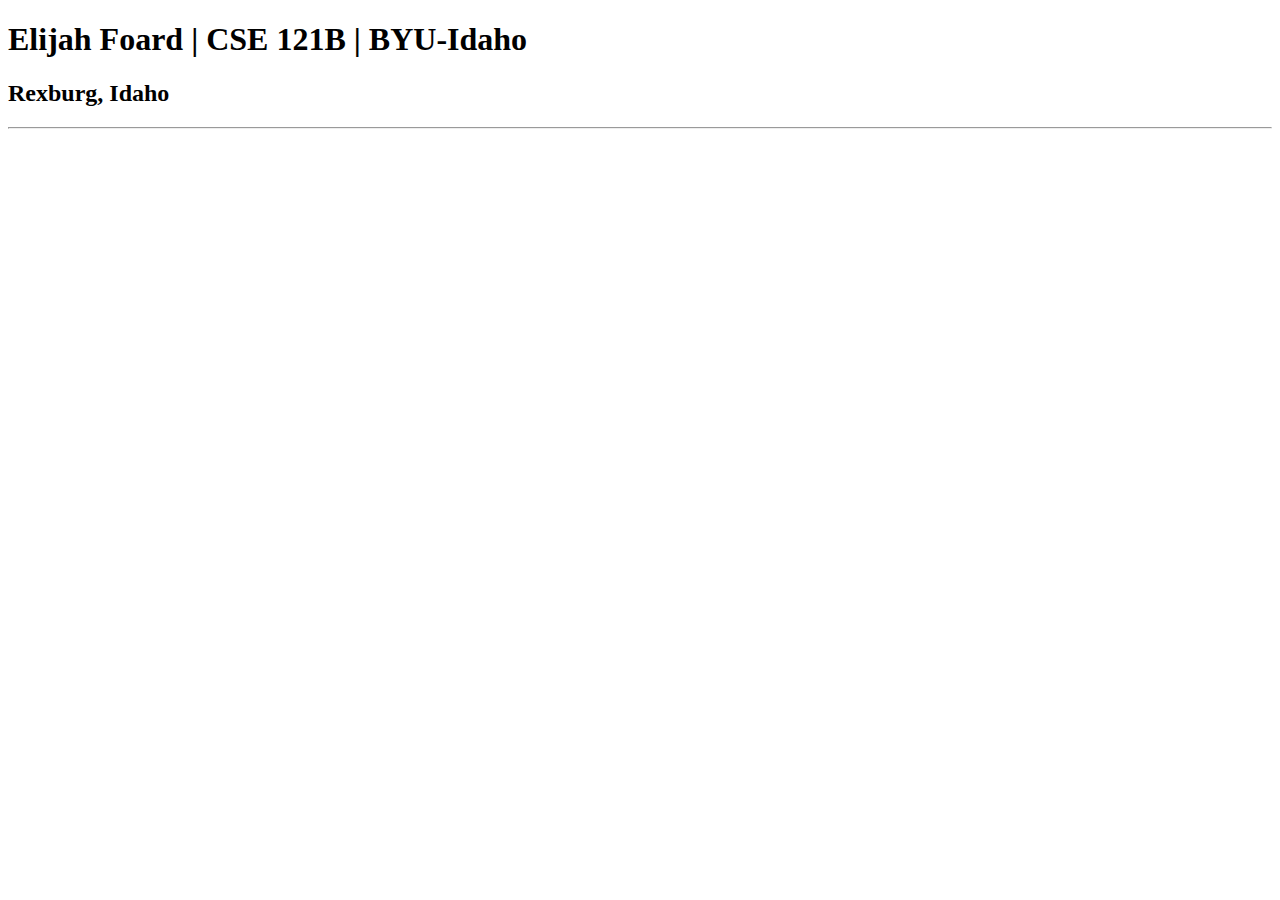
<file: index-old.html>
<!DOCTYPE html>
<html lang="en">
<head>
    <meta charset="UTF-8">
    <meta name="viewport" content="width=device-width, initial-scale=1.0">
    <title>Elijah Foard | CSE 121B | BYU-Idaho</title>
</head>
<body>
    <h1>Elijah Foard | CSE 121B | BYU-Idaho</h1>
    <h2>Rexburg, Idaho</h2>
    <hr>
</body>
</html>
</file>
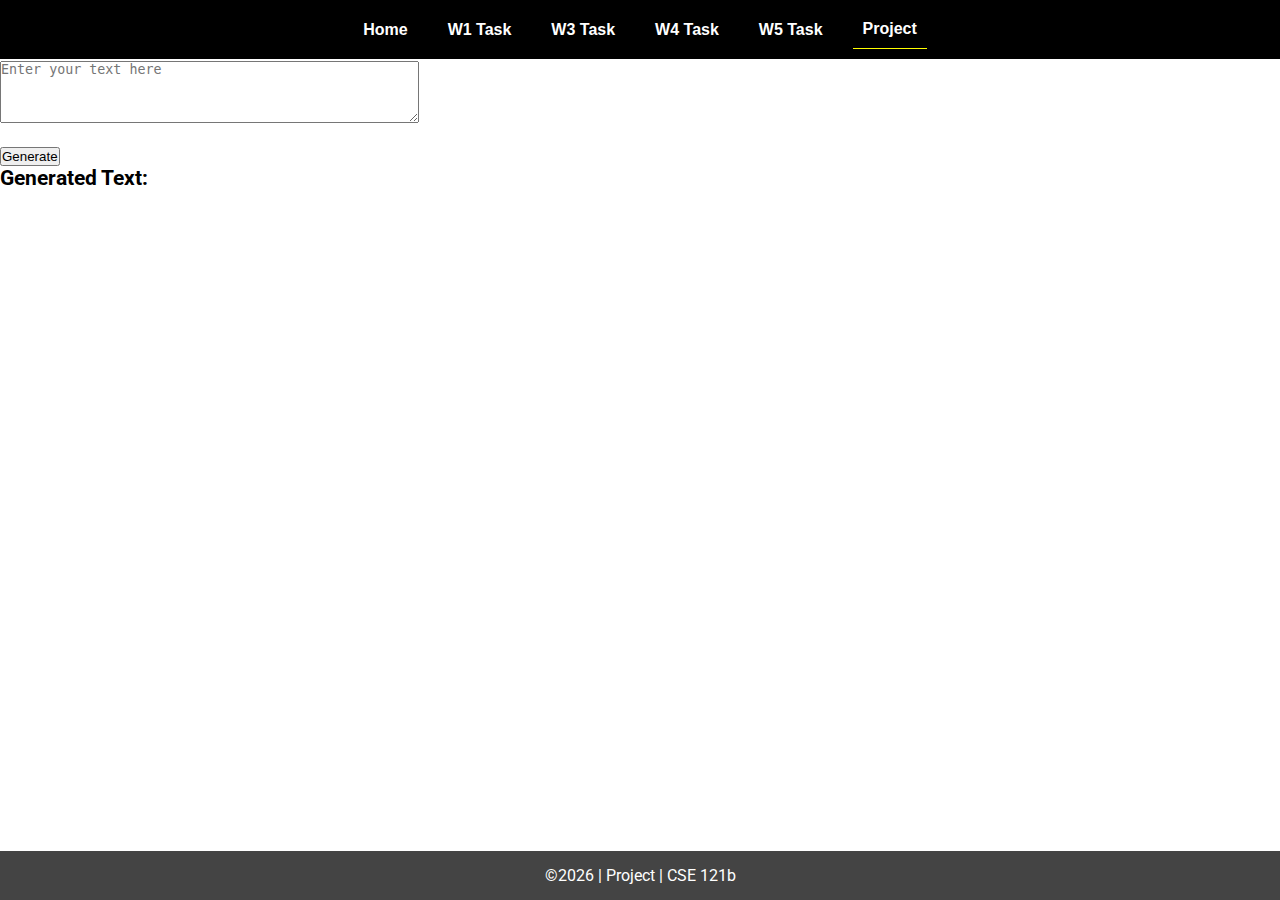
<file: project.html>
<!DOCTYPE html>
<html lang="en">

<head>
  <meta charset="UTF-8">
  <meta name="viewport" content="width=device-width, initial-scale=1.0">
  <title>Project | CSE 121b | W07: Project</title>
  <link rel="preconnect" href="https://fonts.googleapis.com">
  <link rel="preconnect" href="https://fonts.gstatic.com" crossorigin>
  <link href="https://fonts.googleapis.com/css2?family=Roboto:wght@400;600&display=swap"
    rel="stylesheet">
  <link rel="stylesheet" href="styles/main.css">
</head>

<body>
  <nav>
    <ul id="menu">
      <li><a id="toggleMenu">&equiv;</a></li>
      <li><a href="index.html">Home</a></li>
      <li><a href="w01-task.html">W1 Task</a></li>
      <li><a href="w03-task.html">W3 Task</a></li>
      <li><a href="w04-task.html">W4 Task</a></li>
      <li><a href="w05-task.html">W5 Task</a></li>
      <li><a href="project.html" class="active">Project</a></li>
    </ul>
  </nav>
  <main>
    <div class="container">
        <h2>Markov Chain Generator</h2>
        <textarea id="userText" rows="4" cols="50" placeholder="Enter your text here"></textarea><br><br>
        <button onclick="generateMarkovChain()">Generate</button>
        <h3>Generated Text:</h3>
        <p id="result"></p>
    </div>
</main>
  <footer>
    &copy;<span id="year"></span> | Project | CSE 121b
  </footer>
  <script src="scripts/main.js"></script>
  <script src="scripts/project.js"></script>
</body>

</html>
</file>
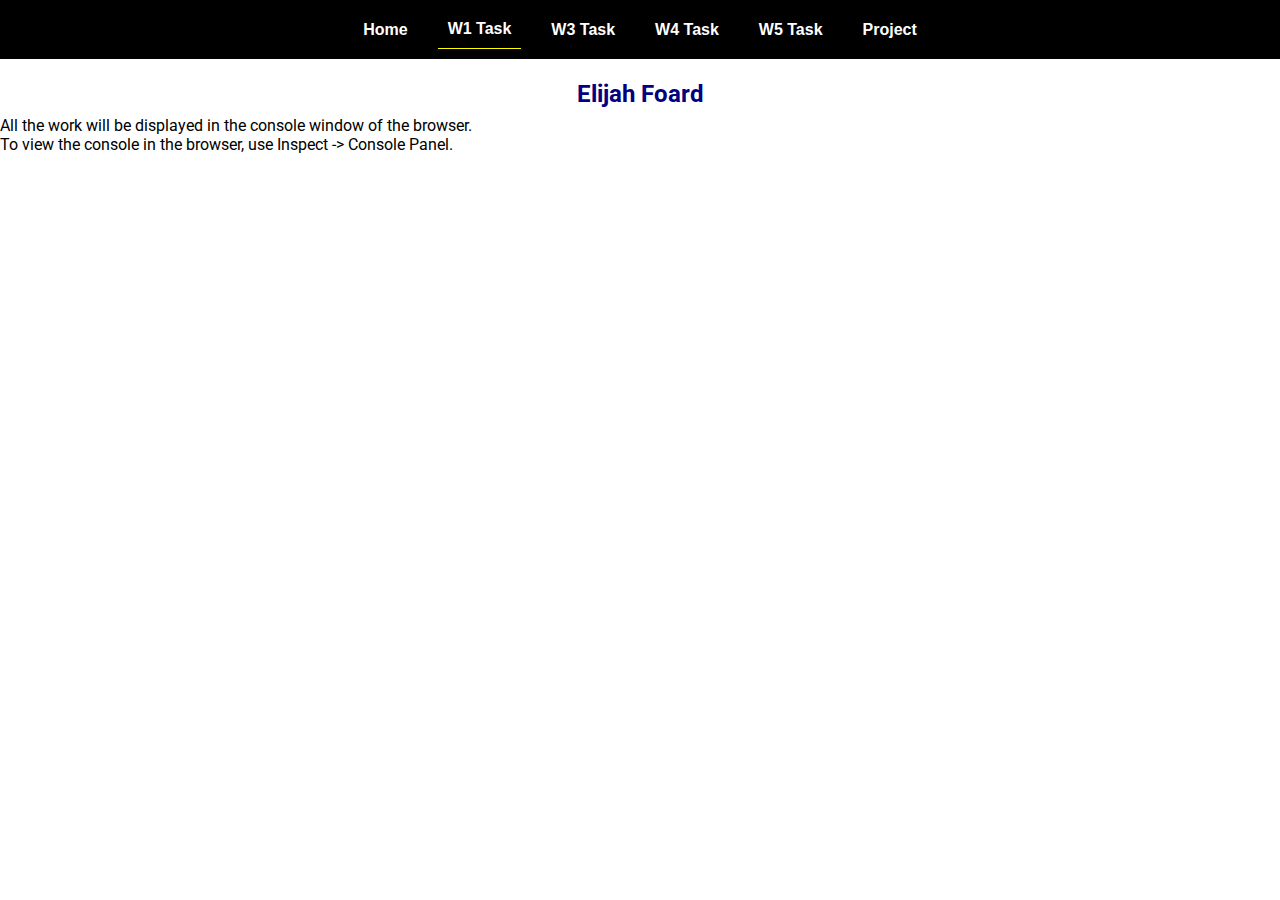
<file: w01-task.html>
<!DOCTYPE html>
<html lang="en">

<head>
  <meta charset="UTF-8">
  <meta name="viewport" content="width=device-width, initial-scale=1.0">
  <title>W01: Programming Task</title>
  <link rel="preconnect" href="https://fonts.googleapis.com">
    <link rel="preconnect" href="https://fonts.gstatic.com" crossorigin>
    <link href="https://fonts.googleapis.com/css2?family=Roboto:wght@400;600&display=swap"
        rel="stylesheet">
    <link rel="stylesheet" href="styles/main.css">
</head>

<body>
  <nav>
    <ul id="menu">
      <li><a id="toggleMenu">&equiv;</a></li>
      <li><a href="index.html">Home</a></li>
      <li><a href="w01-task.html" class="active">W1 Task</a></li>
      <li><a href="w03-task.html">W3 Task</a></li>
      <li><a href="w04-task.html">W4 Task</a></li>
      <li><a href="w05-task.html">W5 Task</a></li>
      <li><a href="project.html">Project</a></li>
    </ul>
  </nav>
  <h1>W01: Programming Task</h1>
  <h2>Elijah Foard</h2>
  <p>All the work will be displayed in the console window of the browser.
    <br>To view the console in the browser, use Inspect -> Console Panel.
  </p>

  <script src="w01-task.js"></script>

</body>
</html>
</file>
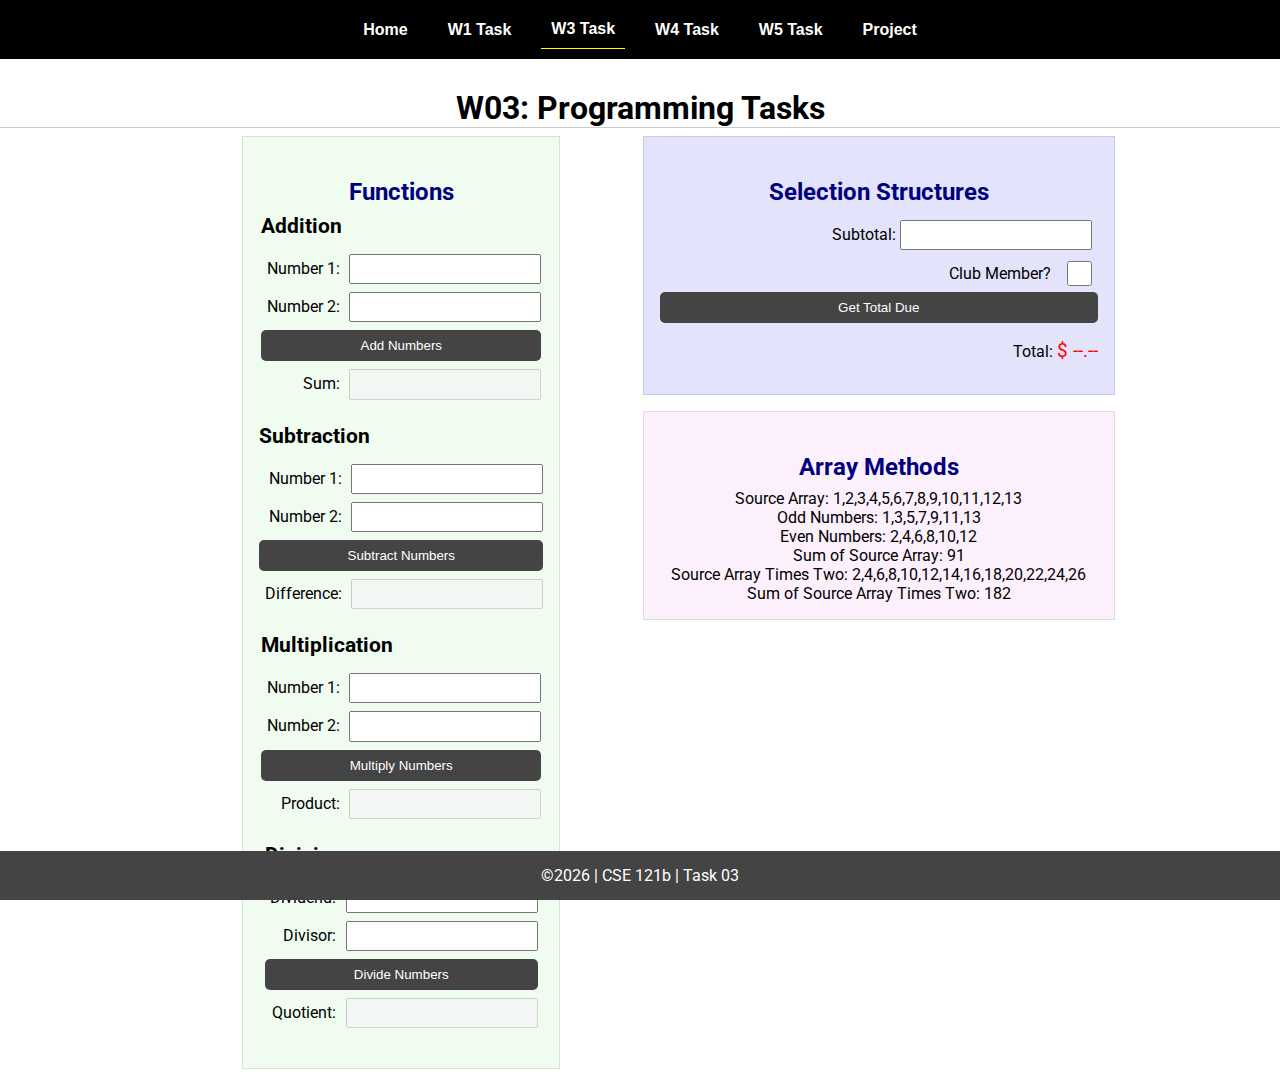
<file: w03-task.html>
<!DOCTYPE html>
<html lang="en">

<head>
    <meta charset="UTF-8">
    <meta name="viewport" content="width=device-width, initial-scale=1.0">
    <title>CSE 121b | W03: Programming Tasks</title>
    <link rel="preconnect" href="https://fonts.googleapis.com">
    <link rel="preconnect" href="https://fonts.gstatic.com" crossorigin>
    <link href="https://fonts.googleapis.com/css2?family=Roboto:wght@400;600&display=swap"
        rel="stylesheet">
    <link rel="stylesheet" href="styles/main.css">
</head>

<body>
    <nav>
        <ul id="menu">
            <li><a id="toggleMenu">&equiv;</a></li>
            <li><a href="index.html">Home</a></li>
            <li><a href="w01-task.html">W1 Task</a></li>
            <li><a href="w03-task.html" class="active">W3 Task</a></li>
            <li><a href="w04-task.html">W4 Task</a></li>
            <li><a href="w05-task.html">W5 Task</a></li>
            <li><a href="project.html">Project</a></li>
        </ul>
    </nav>>
    <header>
        <h1>W03: Programming Tasks</h1>
    </header>
    <main id="task3">
        <section id="section1">
            <h2>Functions</h2>
            <article>
                <h3>Addition</h3>
                <div>
                    <label for="add1">Number 1:</label>
                    <input type="text" id="add1" name="add1">
                </div>
                <div>
                    <label for="add2">Number 2:</label>
                    <input type="text" id="add2" name="add2">
                </div>
                <div>
                    <input type="button" id="addNumbers" value="Add Numbers">
                </div>
                <div>
                    <label for="sum">Sum:</label>
                    <input type="text" id="sum" name="sum" disabled>
                </div>
            </article>
            <article>
                <h3>Subtraction</h3>
                <div>
                    <label for="subtract1">Number 1:</label>
                    <input type="text" id="subtract1" name="subtract1">
                </div>
                <div>
                    <label for="subtract2">Number 2:</label>
                    <input type="text" id="subtract2" name="subtract2">
                </div>
                <div>
                    <input type="button" id="subtractNumbers" value="Subtract Numbers">
                </div>
                <div>
                    <label for="difference">Difference:</label>
                    <input type="text" id="difference" name="difference" disabled>
                </div>
            </article>
            <article>
                <h3>Multiplication</h3>
                <div>
                    <label for="factor1">Number 1:</label>
                    <input type="text" id="factor1" name="factor1">
                </div>
                <div>
                    <label for="factor2">Number 2:</label>
                    <input type="text" id="factor2" name="factor2">
                </div>
                <div>
                    <input type="button" id="multiplyNumbers" value="Multiply Numbers">
                </div>
                <div>
                    <label for="product">Product:</label>
                    <input type="text" id="product" name="product" disabled>
                </div>
            </article>
            <article>
                <h3>Division</h3>
                <div>
                    <label for="dividend">Dividend:</label>
                    <input type="text" id="dividend" name="dividend">
                </div>
                <div>
                    <label for="divisor">Divisor:</label>
                    <input type="text" id="divisor" name="divisor">
                </div>
                <div>
                    <input type="button" id="divideNumbers" value="Divide Numbers">
                </div>
                <div>
                    <label for="quotient">Quotient:</label>
                    <input type="text" id="quotient" name="quotient" disabled>
                </div>
            </article>
        </section>
        <div>
            <section id="section2">
                <h2>Selection Structures</h2>
                <label class="right">Subtotal:
                    <input type="number" id="subtotal" size="5">
                </label>
                <label class="middle right">
                    Club Member?
                    <input type="checkbox" id="member">
                </label>
                <div class="right">
                    <input type="button" id="getTotal" value="Get Total Due">
                </div>
                <div class="right">Total:
                    <span class="larger" id="total">$ --.--</span>
                </div>
            </section>
            <section id="section3">
                <h2>Array Methods</h2>
                <p>
                    Source Array: <span id="array"></span>
                </p>
                <p>
                    Odd Numbers: <span id="odds"></span>
                </p>
                <p>
                    Even Numbers: <span id="evens"></span>
                </p>
                <p>
                    Sum of Source Array: <span id="sumOfArray"></span>
                </p>
                <p>
                    Source Array Times Two: <span id="multiplied"></span>
                </p>
                <p>
                    Sum of Source Array Times Two: <span id="sumOfMultiplied"></span>
                </p>
            </section>
        </div>
    </main>
    <footer>
        &copy;<span id="year"></span> | CSE 121b | Task 03
    </footer>
    <script src="scripts/main.js"></script>
    <script>
        document.getElementById("year").innerHTML = new Date().getFullYear();
    </script>
    <script src="scripts/w03-task.js"></script>
</body>

</html>
</file>
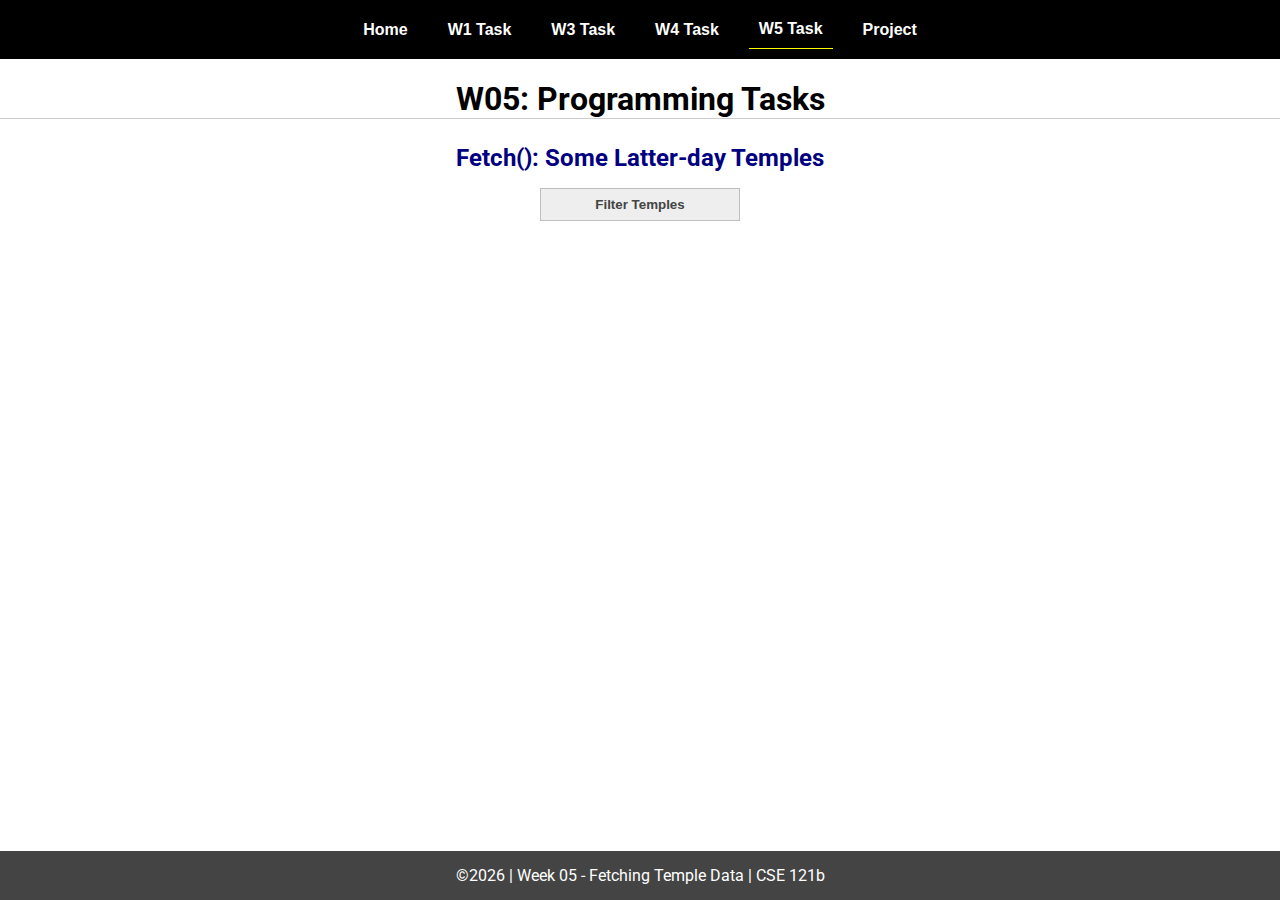
<file: w05-task.html>
<!DOCTYPE html>
<html lang="en">

<head>
  <meta charset="UTF-8">
  <meta name="viewport" content="width=device-width, initial-scale=1.0">
  <title>CSE 121b | W05: Programming Tasks</title>
  <link rel="preconnect" href="https://fonts.googleapis.com">
  <link rel="preconnect" href="https://fonts.gstatic.com" crossorigin>
  <link href="https://fonts.googleapis.com/css2?family=Roboto:wght@400;600&display=swap"
    rel="stylesheet">
  <link rel="stylesheet" href="styles/main.css">
</head>

<body>
  <nav>
    <ul id="menu">
      <li><a id="toggleMenu">&equiv;</a></li>
      <li><a href="index.html">Home</a></li>
      <li><a href="w01-task.html">W1 Task</a></li>
      <li><a href="w03-task.html">W3 Task</a></li>
      <li><a href="w04-task.html">W4 Task</a></li>
      <li><a href="w05-task.html" class="active">W5 Task</a></li>
      <li><a href="project.html">Project</a></li>
    </ul>
  </nav>
  <main id="gridly">
    <h1>W05: Programming Tasks</h1>
    <h2>Fetch(): Some Latter-day Temples</h2>

    <select id="sortBy" title="Choose a data filter.">
      <option value="" disabled selected>Filter Temples</option>
      <option value="utah">Utah</option>
      <option value="notutah">Outside of Utah</option>
      <option value="older">Built Before 1950</option>
      <option value="all">No Filter</option>
    </select>

    <div id="temples">
    </div>
  </main>


  <footer>
    &copy;<span id="year"></span> | Week 05 - Fetching Temple Data | CSE 121b
  </footer>
  <script src="scripts/main.js"></script>
  <script>
    document.getElementById("year").innerHTML = new Date().getFullYear();
  </script>
  <script src="scripts/w05-task.js"></script>
</body>

</html>
</file>
<file: styles/main.css>
/* Universal Selector */
* {
    margin: 0;
    padding: 0;
    box-sizing: border-box;
}

/* HTML Selectors */
body {
    font-family: 'Roboto', Helvetica, sans-serif;
}

nav {
    background-color: black;
    width: 100%;
    position: fixed;
    top: 0;
}

nav ul {
    display: flex;
    flex-direction: column;
    align-items: center;
    max-width: -moz-fit-content;
    max-width: fit-content;
    margin: 0 auto;
}

nav ul li {
    flex: 1 1 auto;
}

nav ul li:first-child {
    display: block;
    font-size: 2rem;
}

nav ul li:first-child a {
    padding: 1px 10px;
}

nav ul li {
    display: none;
    list-style: none;
    margin: 10px;
}

nav ul li a {
    display: block;
    padding: 10px;
    text-decoration: none;
    font-weight: 600;
    color: white;
    text-align: center;
    font-family: 'Arial Narrow', Arial, sans-serif;
}

nav ul li a:hover {
    background-color: #efefef;
    color: black;
}

h1,
h2 {
    text-align: center;
    margin: 1rem 0 .5rem;
}

h1 {
    border-bottom: 1px solid #ccc;
}

#gridly h1 {
    margin-top: 80px;
}

h2 {
    font-size: 1.5rem;
    color: navy;
    text-align: center;
    margin-top: 25px;
}

h3 {
    font-size: 1.3rem;
    margin-bottom: 1rem;
}

header {
    margin-top: 70px;
}

picture {
    margin: 0 auto;
}

picture img {
    width: 240px;
    height: auto;
    border-radius: 5%;
    border: 1px solid #ccc;
    box-shadow: 0 0 30px #777;
}

section {
    display: flex;
    flex-direction: column;
    align-items: center;
    margin: 0 auto 1rem;
    border: 1px solid rgba(0, 0, 0, .1);
    padding: 1rem;
    background-color: #eee;
}

article {
    margin-bottom: 1rem;
}

article div {
    margin-bottom: .5rem;
    text-align: right;
}

label {
    padding: .35rem;
}

input {
    padding: .35rem;
}

input[type="button"] {
    padding: .5rem;
    background-color: #444;
    color: white;
    border: none;
    border-radius: 5px;
    cursor: pointer;
    width: 100%
}

input[type="checkbox"] {
    width: 25px;
    height: 25px;
}

dt {
    font-weight: 700;
}

dt::before {
    content: "🏘️ ";
}

dd {
    margin: 0 0 .5rem 2rem;
    font-size: smaller;
}

footer {
    background-color: #444;
    color: white;
    padding: 15px;
    text-align: center;
    width: 100%;
    position: fixed;
    bottom: 0;
}

/* Class Selectors */
.active {
    border-bottom: 1px solid yellow;
}

.open li {
    display: block;
}

.block {
    display: block;
}

.larger {
    font-size: larger;
    color: red;
}

.right {
    width: 100%;
    text-align: right;
}

.middle {
    display: flex;
    align-items: center;
    justify-content: right;
    gap: 1rem;
}

/* ID Selectors */

#home {
    margin-top: 125px;
    display: grid;
    grid-template-columns: 1fr;
    grid-gap: 20px;
    align-items: center;
    justify-content: center;
}


#section1 {
    background-color: rgb(225, 250, 225, .5);
}

#section2 {
    background-color: rgba(200, 200, 250, 0.5);

}

#section2 div {
    margin-bottom: 1rem;
}

#section3 {
    background-color: rgb(250, 225, 250, .5);
}

#sortBy {
    appearance: none;
    display: flex;
    padding: .5rem;
    background-color: #eee;
    color: #444;
    font-weight: 700;
    margin: 1rem auto;
    width: 200px;
    border: 1px solid rgba(0, 0, 0, .2);
    text-align: center;
}

#sortBy option:disabled {
    font-style: italic;
    padding: 1rem;
    background-color: #111;
    color: #eee;
}

#temples {
    display: grid;
    grid-template-columns: repeat(auto-fit, minmax(320px, 1fr));
    grid-gap: .5rem;
    align-items: center;
    margin-bottom: 3rem;
}

#temples article {
    height: 250px;
    margin: .5rem;
    border: 1px solid rgba(0, 0, 0, .1);
    padding: 1rem;
    background-color: #eee;
    display: flex;
    flex-direction: column;
    align-items: center;
    justify-content: center;
}

#temples h4 {
    color: navy;
    font-size: smaller;
}


#temples img {
    width: 250px;
    height: auto;
    box-shadow: 0 0 30px #777;
    margin: .5rem;
}

/* Media Queries */
@media only screen and (min-width: 32.5em) {
    nav ul {
        flex-direction: row;
    }

    nav ul li:first-child {
        display: none;
    }

    nav ul li {
        display: block;
    }

    section {
        min-width: 300px;
    }

    #home {
        margin: 100px auto 20px;
        grid-template-columns: 250px 1fr;
        max-width: -moz-fit-content;
        max-width: fit-content;
    }

    #task3 {
        display: grid;
        grid-template-columns: 1fr 1fr;
        grid-gap: 5px;
        margin: 0 auto;
        max-width: 950px;
    }

}
</file>
